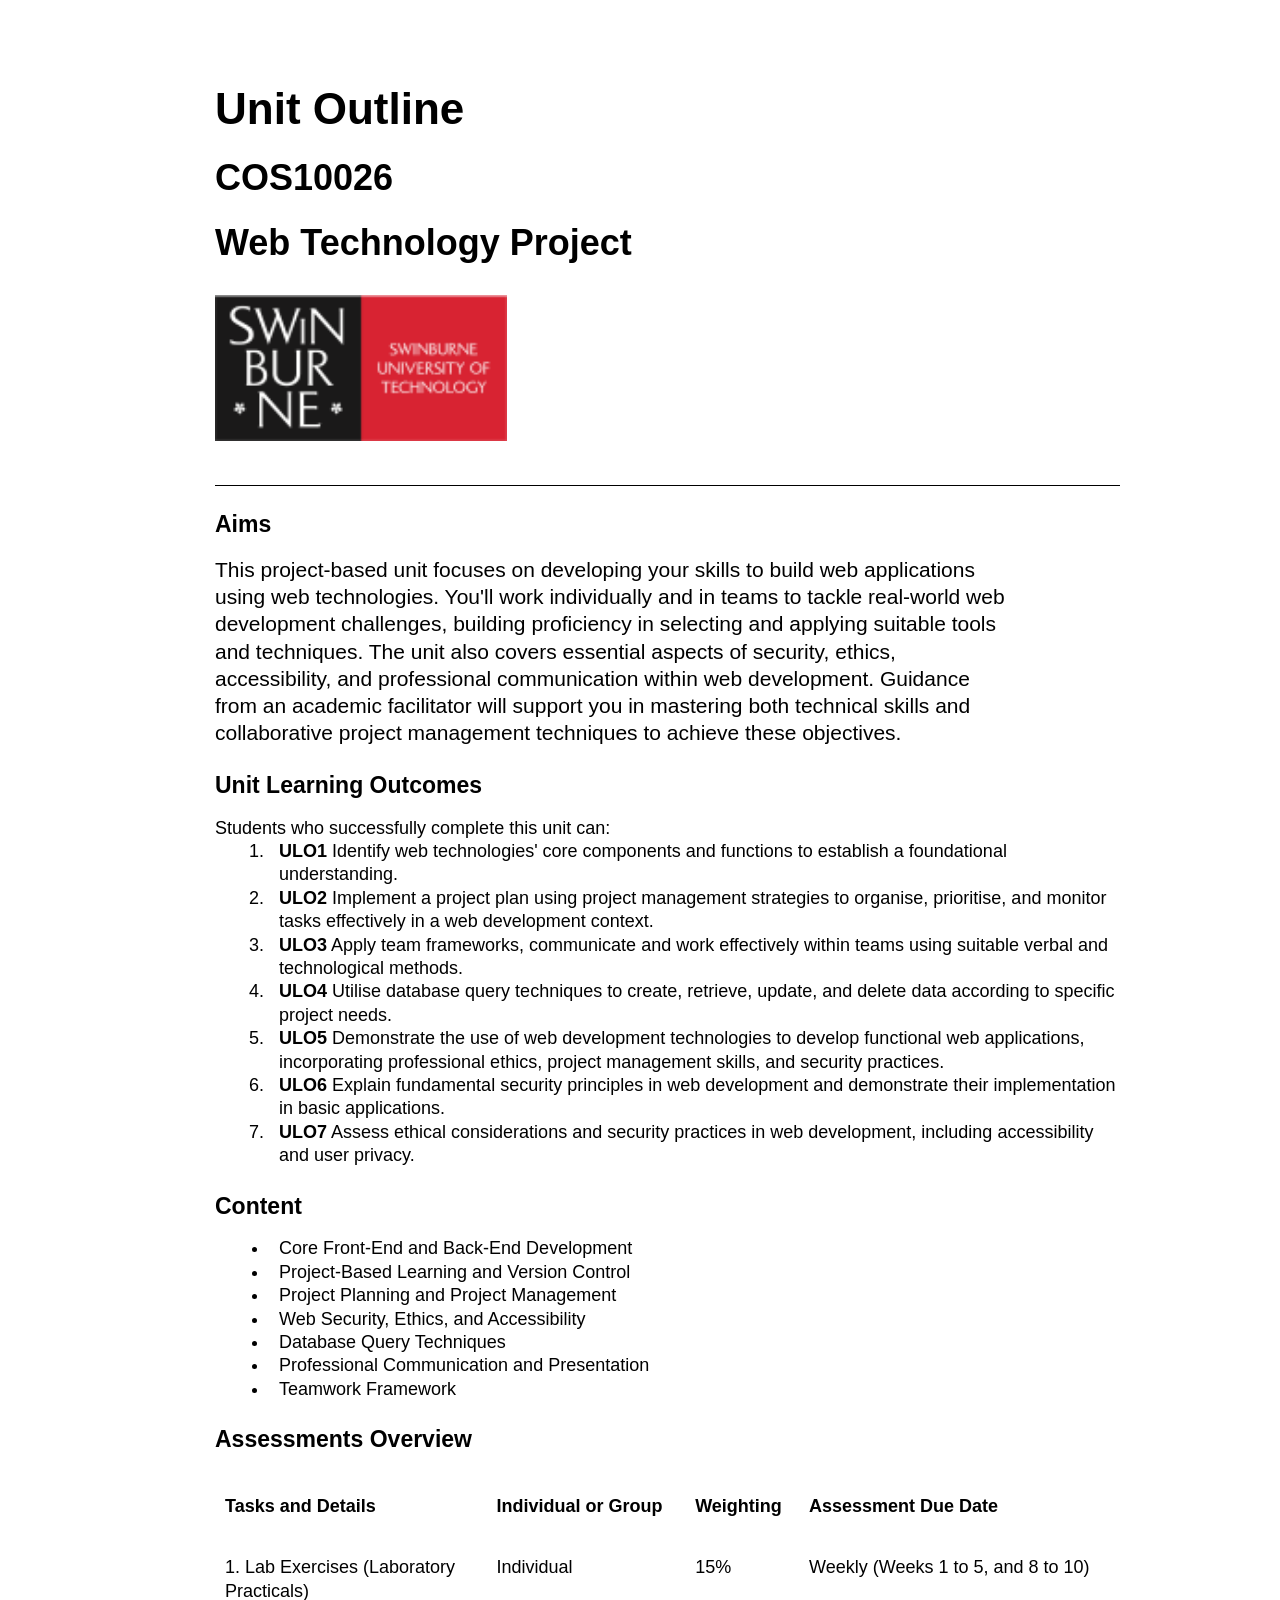
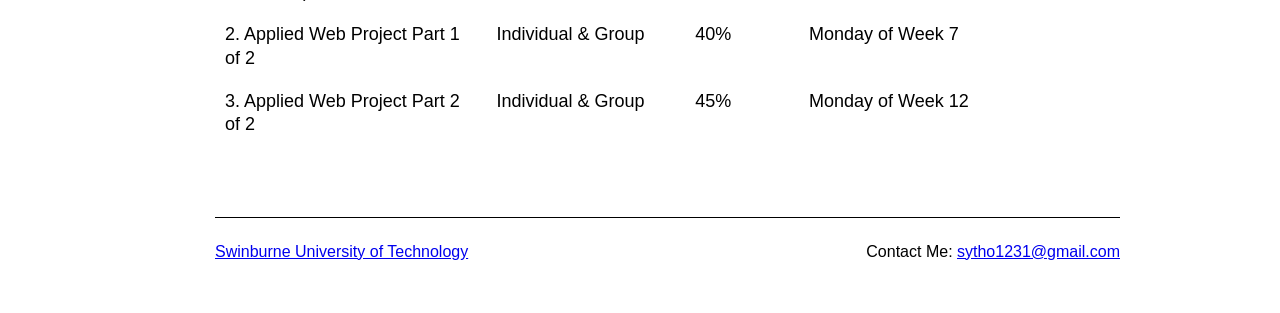
<file: Lab02/index.html>
<!DOCTYPE html>
<html lang="en">
<head>
    <meta charset="UTF-8">
    <meta name="viewport" content="width=device-width, initial-scale=1.0">
    <title>Swinburne Technology COS10026</title>
    <link rel="stylesheet" href="style.css">
</head>
<body>
    <main>
        <header>
            <h1>Unit Outline</h1>
            <p class="unit-code">COS10026</p>
            <p class="unit-name">Web Technology Project</p>
            <img class="logo" src="swin_logo.png" alt="Swinburne University of Technology" width="158" height="79">
        </header>

        <section aria-labelledby="aims-heading">
            <h2 id="aims-heading">Aims</h2>
            <p class="aims">
                This project-based unit focuses on developing your skills to build web applications
                using web technologies. You'll work individually and in teams to tackle real-world
                web development challenges, building proficiency in selecting and applying suitable
                tools and techniques. The unit also covers essential aspects of security, ethics,
                accessibility, and professional communication within web development. Guidance
                from an academic facilitator will support you in mastering both technical skills and
                collaborative project management techniques to achieve these objectives.
            </p>
        </section>

        <section aria-labelledby="outcomes-heading">
            <h2 id="outcomes-heading">Unit Learning Outcomes</h2>
            <p>Students who successfully complete this unit can:</p>
            <ol>
                <li><strong>ULO1</strong> Identify web technologies' core components and functions to establish a foundational understanding.</li>
                <li><strong>ULO2</strong> Implement a project plan using project management strategies to organise, prioritise, and monitor tasks effectively in a web development context.</li>
                <li><strong>ULO3</strong> Apply team frameworks, communicate and work effectively within teams using suitable verbal and technological methods.</li>
                <li><strong>ULO4</strong> Utilise database query techniques to create, retrieve, update, and delete data according to specific project needs.</li>
                <li><strong>ULO5</strong> Demonstrate the use of web development technologies to develop functional web applications, incorporating professional ethics, project management skills, and security practices.</li>
                <li><strong>ULO6</strong> Explain fundamental security principles in web development and demonstrate their implementation in basic applications.</li>
                <li><strong>ULO7</strong> Assess ethical considerations and security practices in web development, including accessibility and user privacy.</li>
            </ol>
        </section>

        <section aria-labelledby="content-heading">
            <h2 id="content-heading">Content</h2>
            <ul>
                <li>Core Front-End and Back-End Development</li>
                <li>Project-Based Learning and Version Control</li>
                <li>Project Planning and Project Management</li>
                <li>Web Security, Ethics, and Accessibility</li>
                <li>Database Query Techniques</li>
                <li>Professional Communication and Presentation</li>
                <li>Teamwork Framework</li>
            </ul>
        </section>

        <section aria-labelledby="assessments-heading">
            <h2 id="assessments-heading">Assessments Overview</h2>
            <div class="table-container" role="region" aria-labelledby="assessments-heading" tabindex="0">
                <table aria-labelledby="assessments-heading">
                    <thead>
                        <tr>
                            <th scope="col">Tasks and Details</th>
                            <th scope="col">Individual or Group</th>
                            <th scope="col">Weighting</th>
                            <th scope="col">Assessment Due Date</th>
                        </tr>
                    </thead>
                    <tbody>
                        <tr>
                            <td>1. Lab Exercises (Laboratory Practicals)</td>
                            <td>Individual</td>
                            <td>15%</td>
                            <td>Weekly (Weeks 1 to 5, and 8 to 10)</td>
                        </tr>
                        <tr>
                            <td>2. Applied Web Project Part 1 of 2</td>
                            <td>Individual &amp; Group</td>
                            <td>40%</td>
                            <td>Monday of Week 7</td>
                        </tr>
                        <tr>
                            <td>3. Applied Web Project Part 2 of 2</td>
                            <td>Individual &amp; Group</td>
                            <td>45%</td>
                            <td>Monday of Week 12</td>
                        </tr>
                    </tbody>
                </table>
            </div>
        </section>

        <footer>
            <p> <a href="https://www.swinburne.edu.au/">Swinburne University of Technology</a></p>
            <p>Contact Me: <a href="mailto:sytho1231@gmail.com">sytho1231@gmail.com</a></p>
        </footer>
    </main>
</body>
</html>
</file>
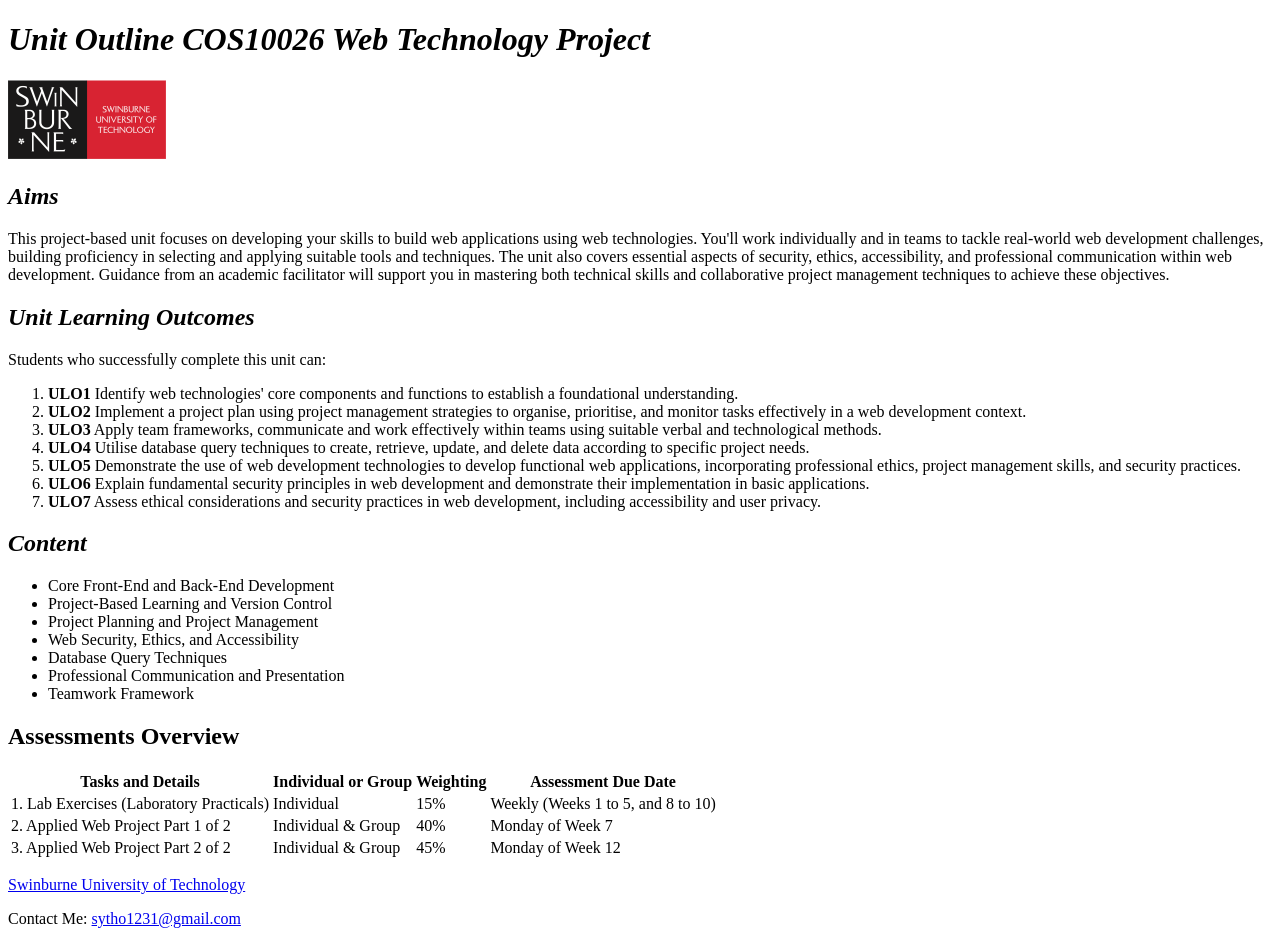
<file: Lab02/index1.html>
<!DOCTYPE html>
<html lang="en">
<head>
    <meta charset="UTF-8">
    <meta name="viewport" content="width=device-width, initial-scale=1.0">
    <title>Document</title>
</head>
<body>
    <main>
        <header>
            <h1><em>Unit Outline COS10026 Web Technology Project</em></h1>
            <img class="logo" src="swin_logo.png" alt="Swinburne University of Technology" width="158" height="79">
        </header>
    </main>

    <section>
        <h2><em>Aims</em></h2>
        <span>
                This project-based unit focuses on developing your skills to build web applications
            using web technologies. You'll work individually and in teams to tackle real-world
            web development challenges, building proficiency in selecting and applying suitable
            tools and techniques. The unit also covers essential aspects of security, ethics,
            accessibility, and professional communication within web development. Guidance
            from an academic facilitator will support you in mastering both technical skills and
            collaborative project management techniques to achieve these objectives.
        </span>
    </section>

    <section>
        <h2><em>Unit Learning Outcomes</em></h2>
        <p>Students who successfully complete this unit can:</p>
            <ol>
                <li><strong>ULO1</strong> Identify web technologies' core components and functions to establish a foundational understanding.</li>
                <li><strong>ULO2</strong> Implement a project plan using project management strategies to organise, prioritise, and monitor tasks effectively in a web development context.</li>
                <li><strong>ULO3</strong> Apply team frameworks, communicate and work effectively within teams using suitable verbal and technological methods.</li>
                <li><strong>ULO4</strong> Utilise database query techniques to create, retrieve, update, and delete data according to specific project needs.</li>
                <li><strong>ULO5</strong> Demonstrate the use of web development technologies to develop functional web applications, incorporating professional ethics, project management skills, and security practices.</li>
                <li><strong>ULO6</strong> Explain fundamental security principles in web development and demonstrate their implementation in basic applications.</li>
                <li><strong>ULO7</strong> Assess ethical considerations and security practices in web development, including accessibility and user privacy.</li>
            </ol>
    </section>

    <section>
        <h2><em>Content</em></h2>
        <ul>
            <li>Core Front-End and Back-End Development</li>
            <li>Project-Based Learning and Version Control</li>
            <li>Project Planning and Project Management</li>
            <li>Web Security, Ethics, and Accessibility</li>
            <li>Database Query Techniques</li>
            <li>Professional Communication and Presentation</li>
            <li>Teamwork Framework</li>
        </ul>
    </section>

    <section>
        <h2>Assessments Overview</h2>
            <div class="table-container" role="region" aria-labelledby="assessments-heading" tabindex="0">
                <table aria-labelledby="assessments-heading">
                    <thead>
                        <tr>
                            <th scope="col">Tasks and Details</th>
                            <th scope="col">Individual or Group</th>
                            <th scope="col">Weighting</th>
                            <th scope="col">Assessment Due Date</th>
                        </tr>
                    </thead>
                    <tbody>
                        <tr>
                            <td>1. Lab Exercises (Laboratory Practicals)</td>
                            <td>Individual</td>
                            <td>15%</td>
                            <td>Weekly (Weeks 1 to 5, and 8 to 10)</td>
                        </tr>
                        <tr>
                            <td>2. Applied Web Project Part 1 of 2</td>
                            <td>Individual &amp; Group</td>
                            <td>40%</td>
                            <td>Monday of Week 7</td>
                        </tr>
                        <tr>
                            <td>3. Applied Web Project Part 2 of 2</td>
                            <td>Individual &amp; Group</td>
                            <td>45%</td>
                            <td>Monday of Week 12</td>
                        </tr>
                    </tbody>
                </table>
            </div>
        </section>
</body>
<footer>
    <p> <a href="https://www.swinburne.edu.au/">Swinburne University of Technology</a></p>
    <p>Contact Me: <a href="mailto:sytho1231@gmail.com">sytho1231@gmail.com</a></p>
</footer>
</html>
</file>
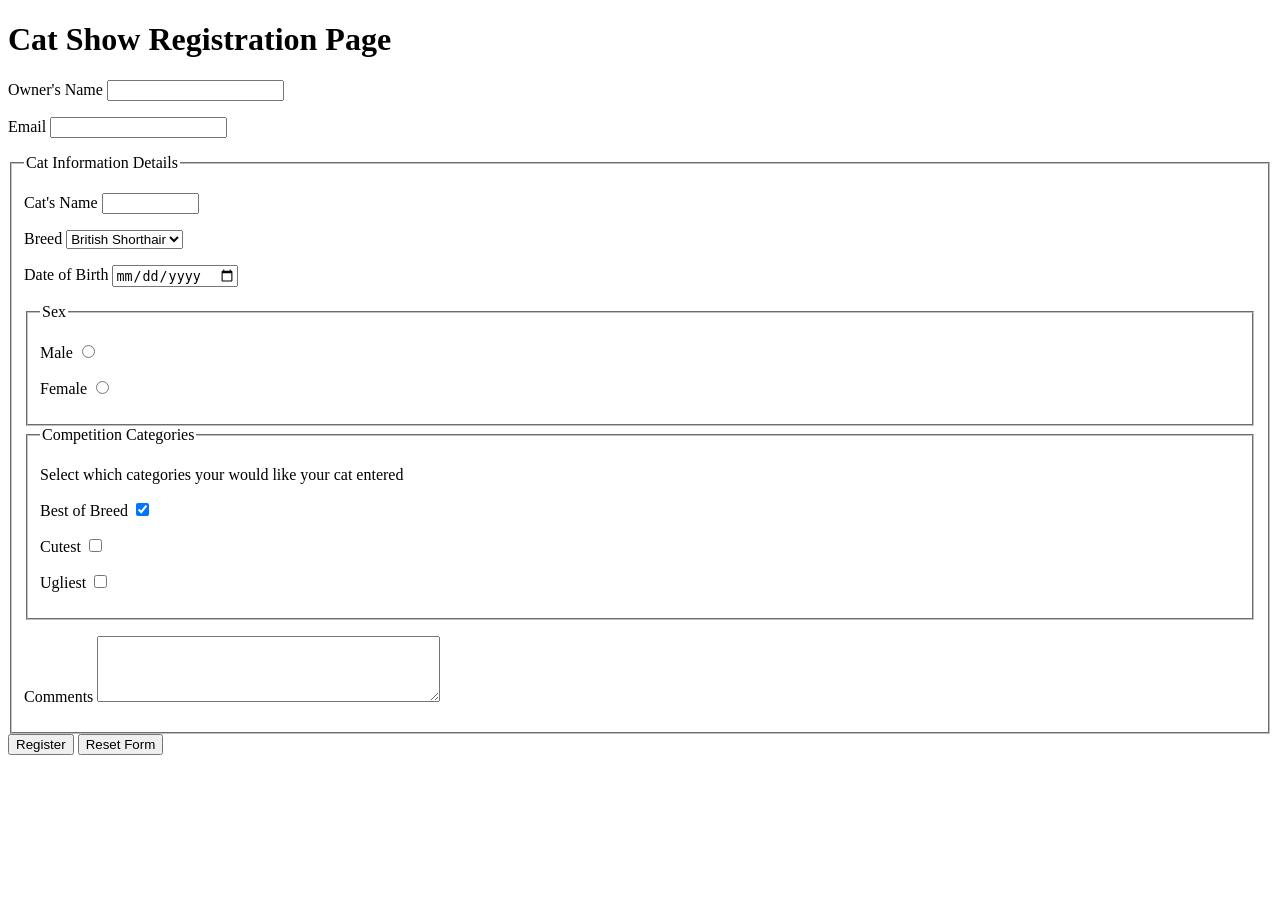
<file: lab03/example_form.html>
<!DOCTYPE html>
<html>
<head>
  <meta charset="utf-8" />
  <meta name="description" content="Demonstrates some basic HTML form elements" />
  <meta name="keywords" content="HTML, Form, tags" />
  <meta name="author" content="A Lecturer"  />
  <title>HTML Form Example</title>
</head>
<body>
<h1>Cat Show Registration Page</h1>

<form method="post" action="http://mercury.swin.edu.au/it000000/formtest.php">
	<!--Note we have to use a special escape character to print an apostrophe on the Web page -->
	<p><label for="owner">Owner&apos;s Name</label> 
		<input type="text" name= "owner" id="owner" required="required"/>
	</p>
	<p><label for="email">Email</label> 
		<!--Use an HTML5 email control -->
    <input type="email" name= "email" id="email" required="required"/>
	</p>
	<fieldset>
		<legend>Cat Information Details</legend>
		<p><label for="catname">Cat&apos;s Name</label> 
			<input type="text" name= "catname" id="catname" maxlength="20" size="10" required="required"/>
		</p>
		<p><label for="breed">Breed</label> 
			<select name="breed" id="breed">
				<option value="british">British Shorthair</option>			
				<option value="burmese">Burmese</option>
				<option value="manx">Manx</option>
				<option value="ragdoll">Ragdoll</option>
				<option value="russian">Russian Blue</option>
				<option value="siamese">Siamese</option>
				<option value="other">Other</option>
			</select>
		</p>
		<p><label for="dob">Date of Birth</label> 
			<input type="date" name= "dob" id="dob" placeholder="dd-mm-yyyy" maxlength="10" size="10"/>
		</p>
		<fieldset>
			<legend>Sex</legend>
			<p><label for="male">Male</label> 
				<input type="radio" id="male" name="sex" value="male"/>
			</p>
			<p><label for="female">Female</label> 
				<input type="radio" id="female" name="sex" value="female"/>
			</p>
		</fieldset>
		<fieldset>
			<legend>Competition Categories</legend>
			<p>Select which categories your would like your cat entered</p>
			<p><label for="bb">Best of Breed</label> 
				<input type="checkbox" id="bb" name="category[]" value="best" checked="checked"/>
			</p>
			<p><label for="cute">Cutest</label> 
				<input type="checkbox" id="cute" name="category[]" value="cute"/>
			</p>
			<p><label for="ugly">Ugliest</label> 
				<input type="checkbox" id="ugly" name="category[]" value="ugly"/>
			</p>
		</fieldset>
		<p><label for="comments">Comments</label>
			<textarea id="comments" name="comments" rows="4" cols="40"></textarea>
		</p>
	</fieldset>
	  
	<input type= "submit" value="Register"/>
	<input type= "reset" value="Reset Form"/>
</form>
</body>
</html>
</file>
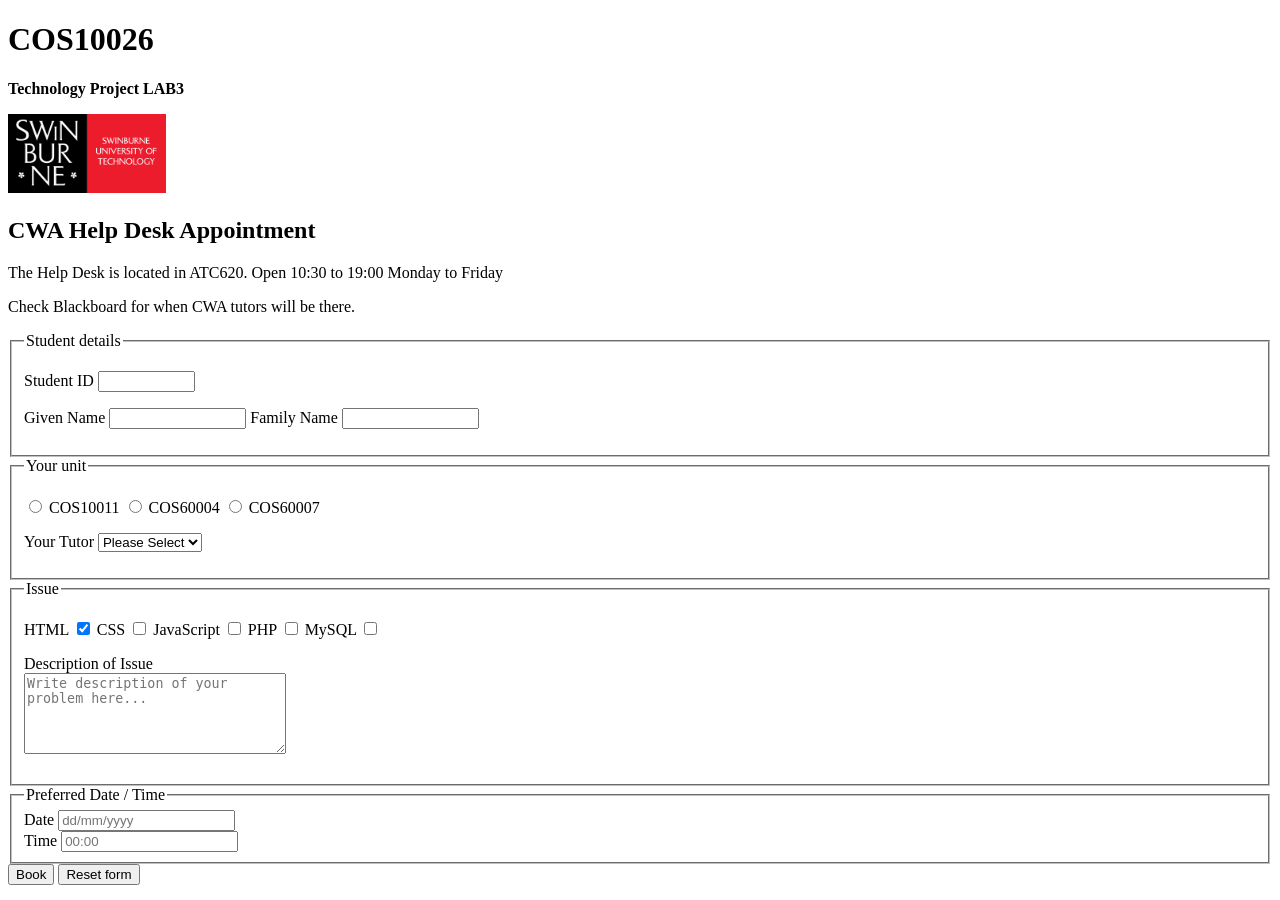
<file: lab03/helpdesk.html>
<!DOCTYPE html>
<html lang="en">
<head>
    <meta charset="UTF-8">
    <meta name="viewport" content="width=device-width, initial-scale=1.0">
    <meta charset="utf-8" />
    <meta name="description" content="Demonstrates some basic HTML form elements" />
    <meta name="keywords" content="HTML, Form, tags" />
    <meta name="author" content="SyTho"  />
    <title>Lab3</title>
</head>
<body>
    <main>
        <header>
            <h1>COS10026</h1>
            <p><strong>Technology Project LAB3 </strong>  </p>
            <img src="logo.png" alt="Swinburne University of Technology" width="158" height="79">
        </header>
    </main>

    <section>
        <h1>CWA Help Desk Appointment</h1>
        <p>The Help Desk is located in ATC620. Open 10:30 to 19:00 Monday to Friday</p>
        <p>Check Blackboard for when CWA tutors will be there.</p>
        <form method="post" action="http://mercury.swin.edu.au/it000000/formtest.php">
            <fieldset>
                <legend>Student details</legend>
                <p>
                    <label for="student-id">Student ID</label>
                    <input type="text" name="student_id" id="student-id" size="10" maxlength="10" pattern="[0-9]{7,10}" title="Enter between 7 and 10 digits" required="required">
                </p>
                <p>
                    <label for="given-name">Given Name</label>
                    <input type="text" name="given_name" id="given-name" size="15" maxlength="15" pattern="[A-Za-z]+" title="Use alphabetical characters only" required="required">
                    <label for="family-name">Family Name</label>
                    <input type="text" name="family_name" id="family-name" size="15" maxlength="15" pattern="[A-Za-z]+" title="Use alphabetical characters only" required="required">
                </p>
            </fieldset>
            <fieldset>
                <legend>Your unit</legend>
                <p>
                    <input type="radio" name="unit" id="cos10011" value="COS10011" required="required">
                    <label for="cos10011">COS10011</label>
                    <input type="radio" name="unit" id="cos60004" value="COS60004">
                    <label for="cos60004">COS60004</label>
                    <input type="radio" name="unit" id="cos60007" value="COS60007">
                    <label for="cos60007">COS60007</label>
                </p>
                <p>
                    <label for="tutor">Your Tutor</label>
                    <select name="tutor" id="tutor" required="required">
                        <option value="">Please Select</option>
                        <option value="john-smith">John Smith</option>
                        <option value="mary-jones">Mary Jones</option>
                        <option value="david-lee">David Lee</option>
                    </select>
                </p>
            </fieldset>
            <fieldset>
                <legend>Issue</legend>
                <p>
                    <label for="html">HTML</label>
                    <input type="checkbox" name="issue[]" id="html" value="HTML" checked="checked">
                    <label for="css">CSS</label>
                    <input type="checkbox" name="issue[]" id="css" value="CSS">
                    <label for="javascript">JavaScript</label>
                    <input type="checkbox" name="issue[]" id="javascript" value="JavaScript">
                    <label for="php">PHP</label>
                    <input type="checkbox" name="issue[]" id="php" value="PHP">
                    <label for="mysql">MySQL</label>
                    <input type="checkbox" name="issue[]" id="mysql" value="MySQL">
                </p>
                <p>
                    <label for="description">Description of Issue</label><br>
                    <textarea name="description" id="description" rows="5" cols="30" placeholder="Write description of your problem here..."></textarea>
                </p>
            </fieldset>
            <fieldset>
                <legend>Preferred Date / Time</legend>
                <label for="date">Date</label>
                <input type="text" name="date" id="date" placeholder="dd/mm/yyyy" maxlength="10" pattern="[0-9]{2}/[0-9]{2}/[0-9]{4}" title="Use the format dd/mm/yyyy"><br>
                <label for="time">Time</label>
                <input type="text" name="time" id="time" placeholder="00:00" maxlength="5" pattern="[0-9]{2}:[0-9]{2}" title="Use the format hh:mm">
            </fieldset>
            <input type="submit" value="Book">
            <input type="reset" value="Reset form">
        </form>
    </section>

</body>
</html>
</file>
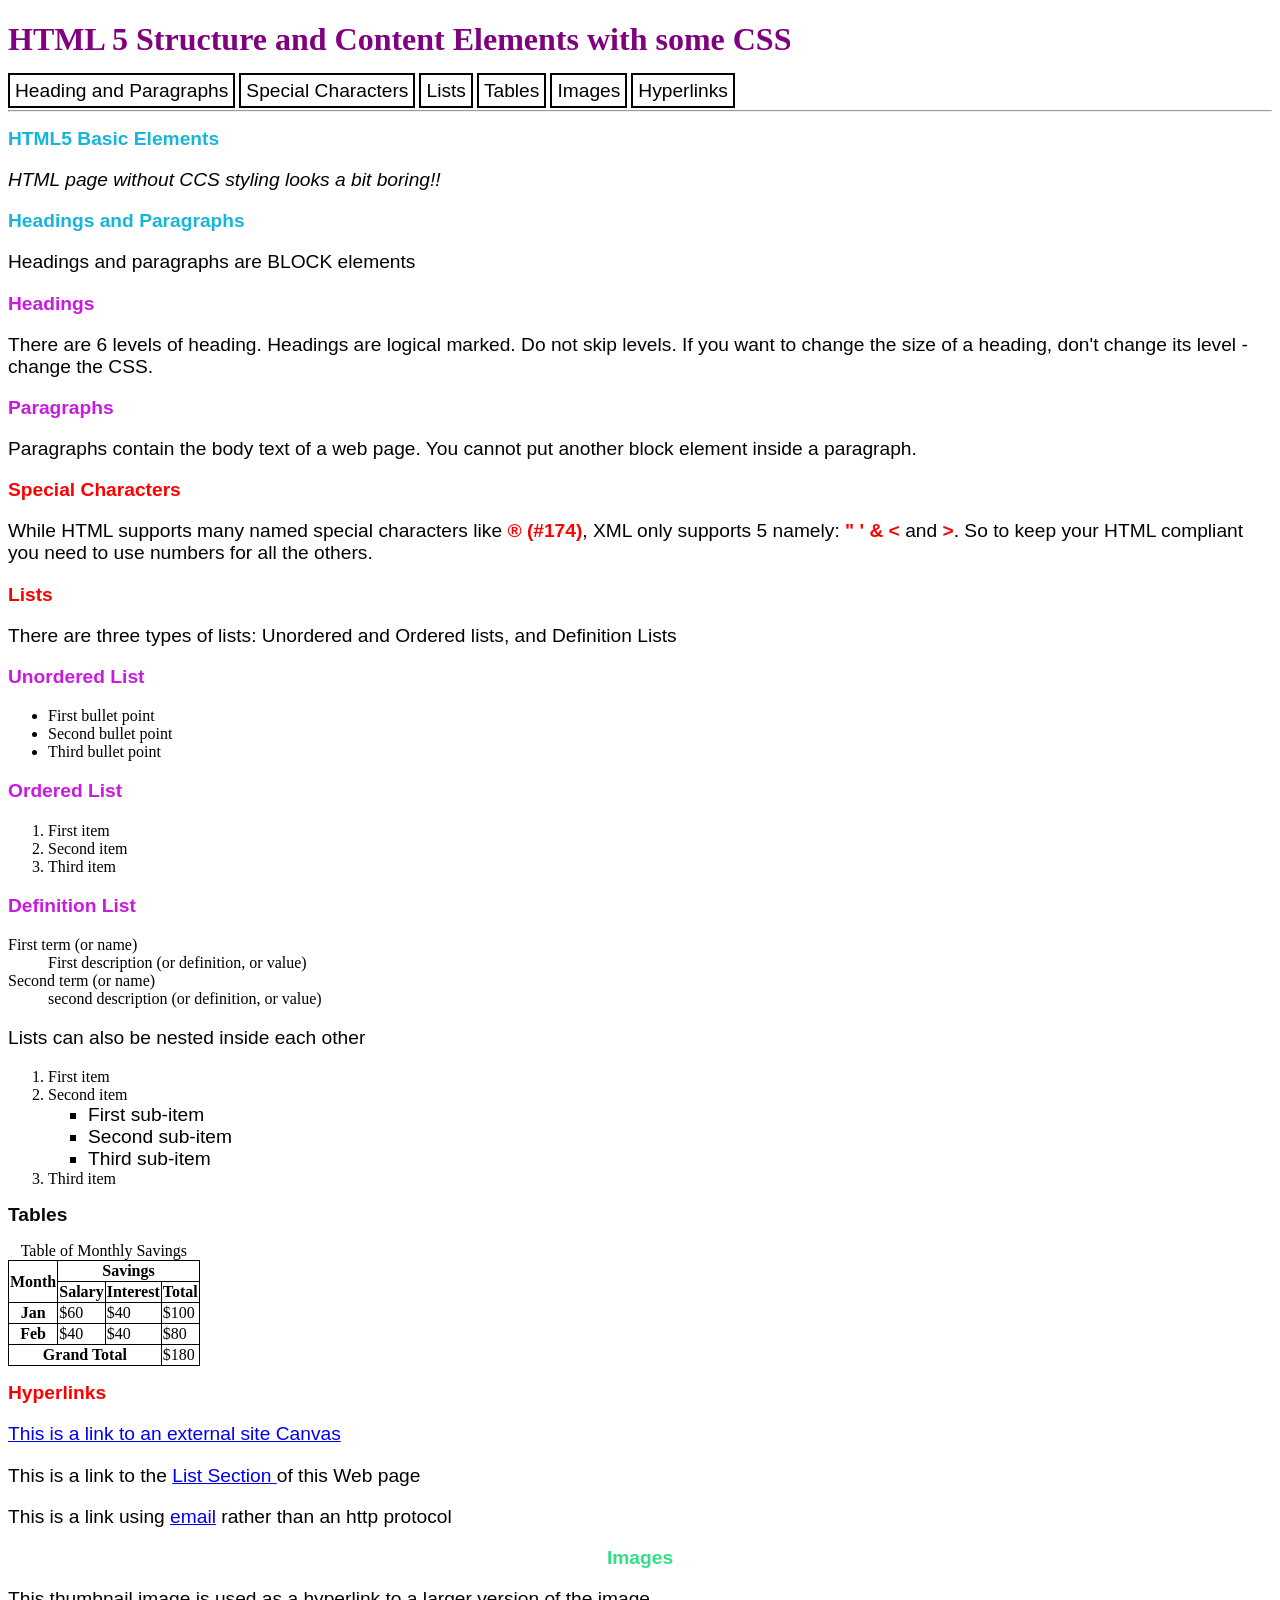
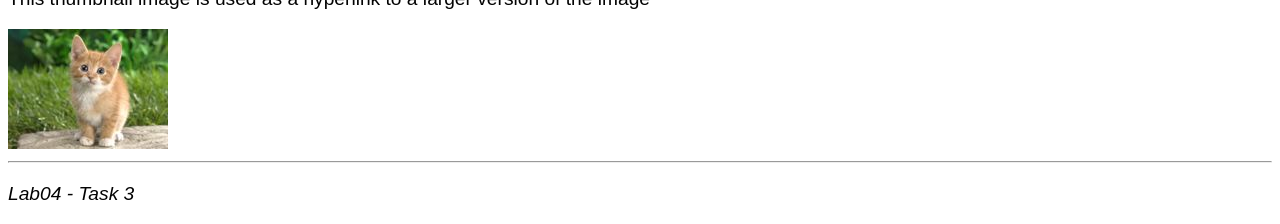
<file: lab04-1/lab04.html>
<!DOCTYPE html>
<html lang="en">
<head>
   <meta charset="utf-8" />
   <meta name="description" content="Demonstrates some basic HTML content elements and CSS" />
   <meta name="keywords" content="HTML5, tags" />
   <meta name="author" content="A Lecturer"  />
   <title>HTML Structure and Content Elements + CSS</title>
   <link rel = 'stylesheet' href = 'styles/lab04.css' />
</head>
<!-- This is a comment. Indenting child elements makes the markup much more readable -->
<body>
   <header>
      <h1>HTML 5 Structure and Content Elements with some CSS</h1>
      <nav>
            <a href="#headings">Heading and Paragraphs</a> 
            <a href="#sc">Special Characters</a> 
            <a href="#lists">Lists</a> 
            <a href="#tables">Tables</a>
            <a href="#images">Images</a>
            <a href="#hyperlinks">Hyperlinks</a>
         </nav>
         <hr />
   </header>
   
   <article>   
   <h2>HTML5 Basic Elements</h2> 
      <aside>
         <p>HTML page without CCS styling looks a bit boring!!</p>
      </aside>
      <h2 id="headings">Headings and Paragraphs </h2>
      <p>Headings and paragraphs are BLOCK elements</p>
      <h3>Headings</h3>
      <p>There are 6 levels of heading. Headings are logical marked. Do not skip levels. If you want to change the size of a heading, don't change its level - change the CSS.</p>
      <h3>Paragraphs</h3>
      <p>Paragraphs contain the body text of a web page. You cannot put another block element inside a paragraph.</p>
      
      <h2 id="sc">Special Characters</h2>
      <p>While HTML supports many named special characters like <span class="special">&#174; (#174)</span>, XML only supports 5 namely: <span class="special">&quot; &apos; &amp; &lt;</span>  and <span class="special">&gt;</span>.  So to keep your HTML compliant you need to use numbers for all the others.</p>
      
         
      
      <!-- Comments can be useful to indicate various sections of markup-->
      <!--Lists-->
      <h2 id="lists">Lists</h2>
      <p>There are three types of lists: Unordered and Ordered lists, and Definition Lists</p>
      <h3>Unordered List</h3>
	  <ul>
         <li>First bullet point</li>
         <li>Second bullet point</li>
         <li>Third bullet point</li>
      </ul>
      <h3>Ordered List</h3>
      <ol>
         <li>First item</li>
         <li>Second item</li>
         <li>Third item</li>
      </ol>
	  <h3>Definition List</h3>
	  <dl>
		<dt>First term (or name)</dt>
			<dd>First description (or definition, or value)</dd>
		<dt>Second term (or name)</dt>
			<dd>second description (or definition, or value)</dd>
      </dl> 
      <p>Lists can also be nested inside each other</p>
      <ol>
         <li>First item</li>
         <li>Second item
            <ul>
               <li>First sub-item</li>
               <li>Second sub-item</li>
               <li>Third sub-item</li>
            </ul>
         </li>
         <li>Third item</li>
      </ol>		

      <h2 id="tables">Tables</h2>
      <table>
         <caption>Table of Monthly Savings</caption>
         <thead class = "tablehead">
            <tr>
            <!-- the scope attribute assists non-visual user agents -->
            <!-- rowspan and colspan allow multiple cells to be merged -->
              <th rowspan="2" scope="col">Month</th>
              <th colspan="3" scope="col">Savings</th>
            </tr>
            <tr>
              <th scope="col">Salary</th>
              <th scope="col">Interest</th>
              <th scope="col">Total</th>
            </tr>
        </thead>
        <tbody>
         <tr>
           <th scope="row">Jan</th>
           <td>$60</td>
           <td>$40</td>
           <td>$100</td>
         </tr>
         <tr>
           <th scope="row">Feb</th>
           <td>$40</td>
           <td>$40</td>
           <td>$80</td>
         </tr>
        </tbody>
        <tfoot>
         <tr>
            <th colspan="3" scope="row"> Grand Total</th>
            <td>$180</td>
         </tr>
        </tfoot>
		</table>
      
      <h2 style = "color: red" id="hyperlinks">Hyperlinks</h2>
      <p><a href="https://swinburne.instructure.com" title="This takes you to Canvas"> This is a link to an external site Canvas</a></p>
      <p>This is a link to the <a href="#list">List Section </a> of this Web page</p>
      <p>This is a link using <a href="mailto:someone@swin.edu.au"> email</a> rather than an http protocol</p> 
	  
      <h2 id="images">Images</h2>
      <p>This thumbnail image is used as a hyperlink to a larger version of the image</p>
      <a href="images/mycat.jpg">  <img src="images/mycat_small.jpg" alt="Photo of my cat" title="Filesize 222kb " /></a>

      
      <hr />
   </article>
	<footer>
		<p>Lab04 - Task 3</p>
	</footer>
</body>

</html>
</file>
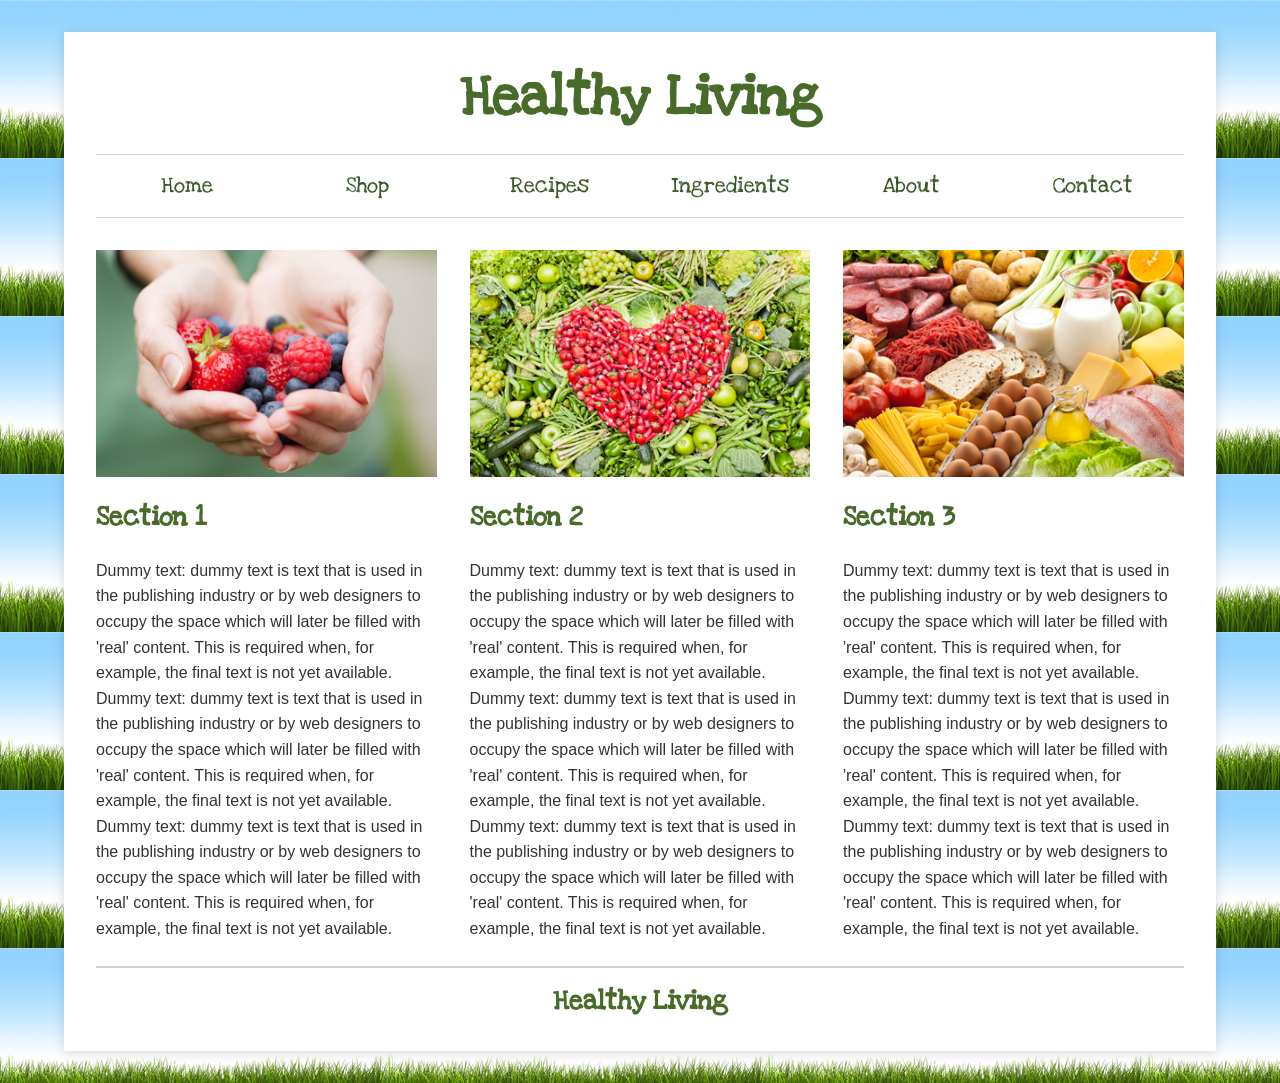
<file: lab05-optional/lab05-responsive.html>
<!DOCTYPE html> 
<html lang="en">
<head>
	<title>Responsive Web Design</title>
	<meta charset="utf-8" />
	<meta name="viewport" content="width=device-width, initial-scale=1.0" />
	<meta name="description" content="Demonstrates CSS Media Query" />
	<meta name="keywords" content="HTML5, CSS Media Query" />
	<meta name="author" content="A Lecturer"  /> 
	<!-- References to external font 'Love Ya Like A Sister' -->
	<link href='https://fonts.googleapis.com/css?family=Love+Ya+Like+A+Sister' rel='stylesheet'/>
	<link href="styles/main.css" rel="stylesheet" />
	<link href="styles/responsive.css" rel="stylesheet" />
	<link href="styles/small.css" rel="stylesheet" media="screen and (max-width: 568px)" />
</head>


<body>
<article>

<header id="home"><h1>Healthy Living</h1></header>
<nav>
			<ul>
			<li><a href="#home">Home</a></li>
			<li><a href="#section1">Shop</a></li>
			<li><a href="#section2">Recipes</a></li>
			<li><a href="#section3">Ingredients</a></li>
			<li><a href="#about">About</a></li>
			<li><a href="#contact">Contact</a></li>
			</ul>		
</nav>

<section id="section1">
<img src="images/image1.png"  alt="hands holding fresh berries"/> 
<h2>Section 1</h2>
<p>
Dummy text: dummy text is text that is used in the publishing industry or by web designers to occupy the space which will later be filled with 'real' content. This is required when, for example, the final text is not yet available. Dummy text: dummy text is text that is used in the publishing industry or by web designers to occupy the space which will later be filled with 'real' content. This is required when, for example, the final text is not yet available. Dummy text: dummy text is text that is used in the publishing industry or by web designers to occupy the space which will later be filled with 'real' content. This is required when, for example, the final text is not yet available.
</p>
</section>

<section id="section2">
<img src="images/image2.png" alt="veggies and fruits "/> 
<h2>Section 2</h2>
<p>
Dummy text: dummy text is text that is used in the publishing industry or by web designers to occupy the space which will later be filled with 'real' content. This is required when, for example, the final text is not yet available. Dummy text: dummy text is text that is used in the publishing industry or by web designers to occupy the space which will later be filled with 'real' content. This is required when, for example, the final text is not yet available. Dummy text: dummy text is text that is used in the publishing industry or by web designers to occupy the space which will later be filled with 'real' content. This is required when, for example, the final text is not yet available.
</p>
</section>

<section id="section3">
<img src="images/image3.png" alt="healthy foods"/> 
<h2>Section 3</h2>
<p>
Dummy text: dummy text is text that is used in the publishing industry or by web designers to occupy the space which will later be filled with 'real' content. This is required when, for example, the final text is not yet available. Dummy text: dummy text is text that is used in the publishing industry or by web designers to occupy the space which will later be filled with 'real' content. This is required when, for example, the final text is not yet available. Dummy text: dummy text is text that is used in the publishing industry or by web designers to occupy the space which will later be filled with 'real' content. This is required when, for example, the final text is not yet available.
</p>
</section>

<footer id="contact"><h2 id="about">Healthy Living</h2>
</footer>

</article>
</body>
</html>
</file>
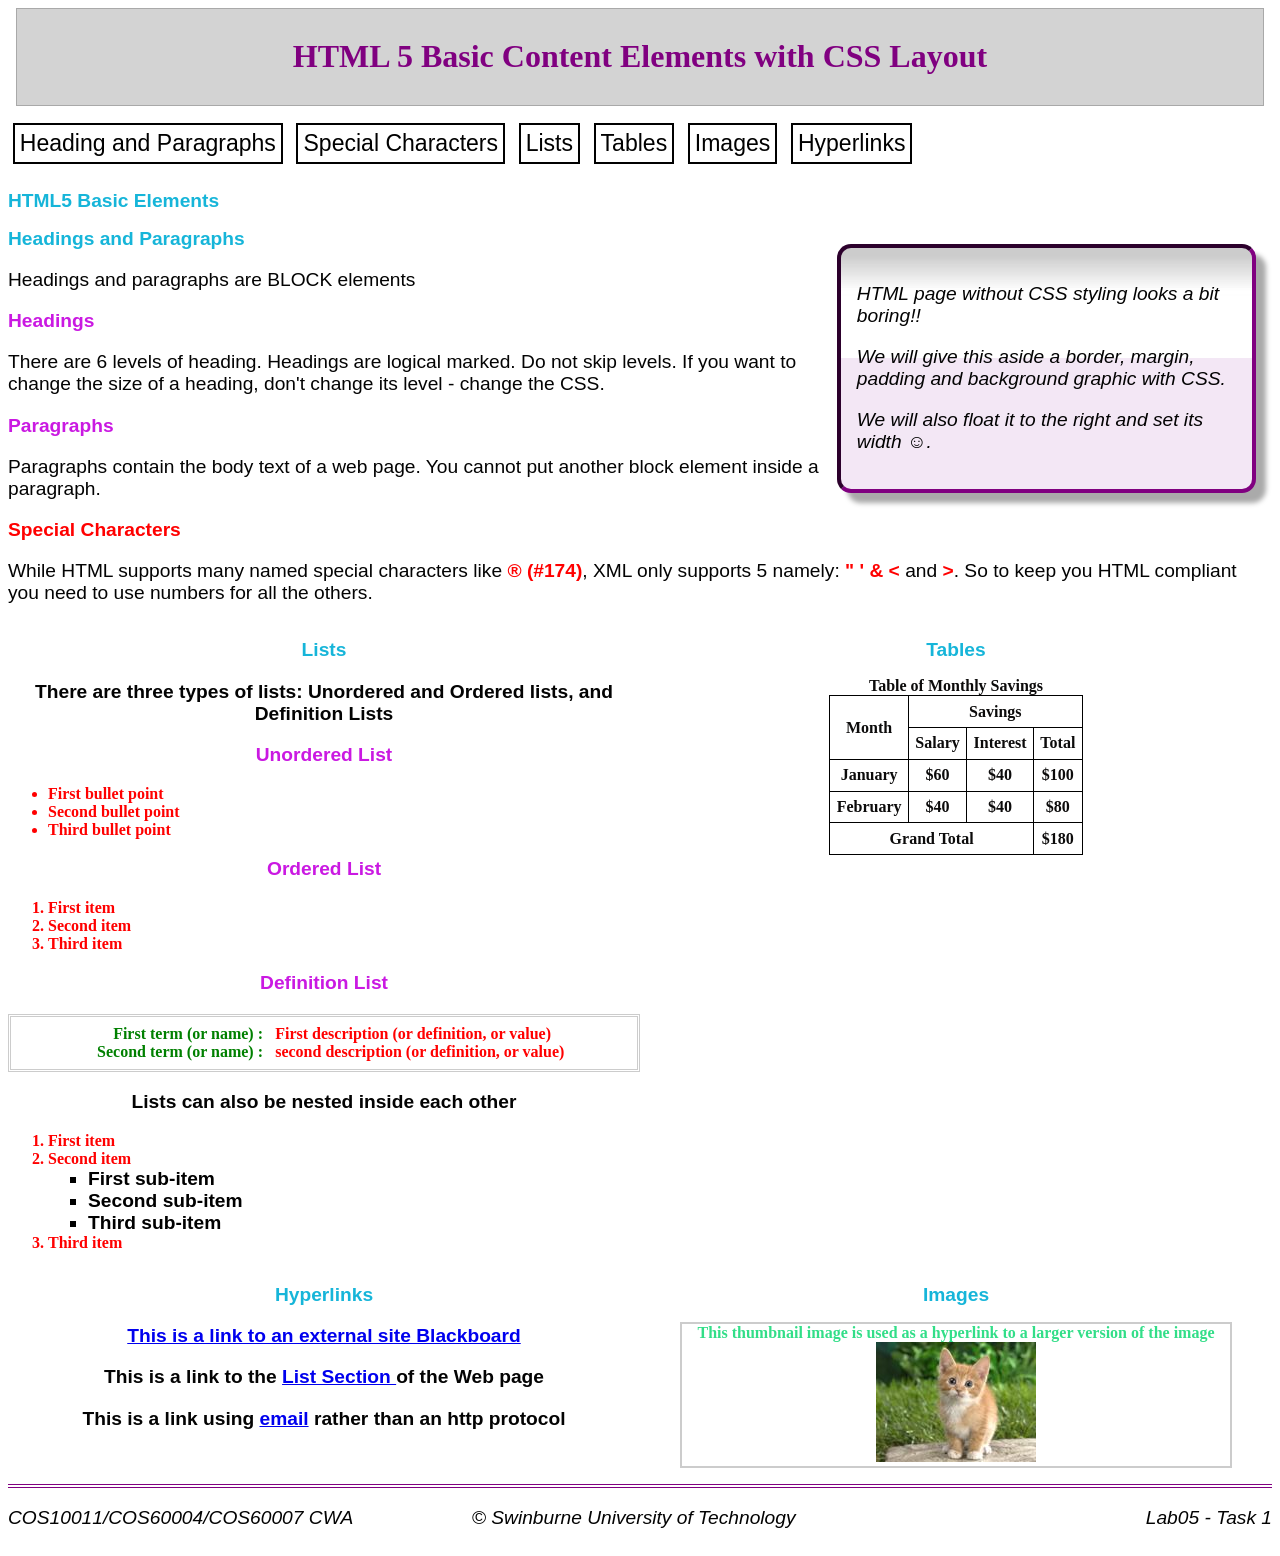
<file: lab05/lab05.html>
<!DOCTYPE html>
<html lang="en">
<head>
  <meta charset="utf-8" />
  <meta name="description" content="Demonstrates CSS layout" />
  <meta name="keywords" content="HTML5, CSS layout" />
  <meta name="author" content="Sytho"  />
  <title>CSS Layout</title>
  <!-- Base typography, layout overrides, then definition-list styles. -->
  <link href="../lab04-1/styles/lab04.css" rel="stylesheet" />
  <link href="styles/layout.css" rel="stylesheet" />
  <link href="styles/dl.css" rel="stylesheet" />
 
  
</head>
<!-- This is a comment. Indenting child elements makes the markup much more readable -->
<body>
   <header>
		<h1>HTML 5 Basic Content Elements with CSS Layout</h1>
    </header> 
	<nav>
        <p class="menu"><a href="#headings">Heading and Paragraphs</a></p> 
		<p class="menu"><a href="#sc">Special Characters</a> </p> 
		<p class="menu"><a href="#lists">Lists</a></p> 
		<p class="menu"><a href="#tables">Tables</a></p> 
		<p class="menu"><a href="#images">Images</a></p> 
		<p class="menu"><a href="#hyperlinks">Hyperlinks</a></p> 
		
    </nav>
   	<article>   
      <h2>HTML5 Basic Elements</h2>
      <aside>
         <p>HTML page without CSS styling looks a bit boring!!</p>
		 <p>We will give this aside a border, margin, padding and background graphic with CSS. </p>
		 <p>We will also float it to the right and set its width &#9786;.</p>
      </aside>
      <section id="headings">
		  <h2>Headings and Paragraphs </h2>
		  <p>Headings and paragraphs are BLOCK elements</p>
		  <h3>Headings</h3>
		  <p>There are 6 levels of heading. Headings are logical marked. Do not skip levels. If you want to change the size of a heading, don't change its level - change the CSS.</p>
		  <h3>Paragraphs</h3>
		  <p>Paragraphs contain the body text of a web page. You cannot put another block element inside a paragraph.</p>
      </section>
      <section>
		  <h2 id="sc">Special Characters</h2>
		  <p>While HTML supports many named special characters like <span class="special">&#174; (#174)</span>, XML only supports 5 namely: <span class="special">&quot; &apos; &amp; &lt;</span>  and <span class="special">&gt;</span>.  So to keep you HTML compliant you need to use numbers for all the others.</p>
      </section>
         
      
      <!-- Comments can be useful to indicate various sections of markup-->
      <!--Lists-->
      <section id="lists">
		  <h2>Lists</h2>
      <p>There are three types of lists: Unordered and Ordered lists, and Definition Lists</p>
      <h3>Unordered List</h3>
	  <ul>
         <li>First bullet point</li>
         <li>Second bullet point</li>
         <li>Third bullet point</li>
      </ul>
      <h3>Ordered List</h3>
      <ol>
         <li>First item</li>
         <li>Second item</li>
         <li>Third item</li>
      </ol>
	  <h3>Definition List</h3>
	  <dl>
		<dt>First term (or name)</dt>
			<dd>First description (or definition, or value)</dd>
		<dt>Second term (or name)</dt>
			<dd>second description (or definition, or value)</dd>
      </dl> 
      <p>Lists can also be nested inside each other</p>
	  <ol>
			 <li>First item</li>
			 <li>Second item
				<ul>
				   <li>First sub-item</li>
				   <li>Second sub-item</li>
				   <li>Third sub-item</li>
				</ul>
			 </li>
			 <li>Third item</li>
			</ol>		
		</section>
		<section id="tables">
		  <h2>Tables</h2>
		  <table>
			 <caption>Table of Monthly Savings</caption>
			 <thead>
				<tr>
				<!-- the scope attribute assists non-visual user agents -->
				<!-- rowspan and colspan allow multiple cells to be merged -->
				  <th rowspan="2" scope="col">Month</th>
				  <th colspan="3" scope="col">Savings</th>
				</tr>
				<tr>
				  <th scope="col">Salary</th>
				  <th scope="col">Interest</th>
				  <th scope="col">Total</th>
				</tr>
			</thead>
			<tbody>
			 <tr>
			   <th scope="row">January</th>
			   <td>$60</td>
			   <td>$40</td>
			   <td>$100</td>
			 </tr>
			 <tr>
			   <th scope="row">February</th>
			   <td>$40</td>
			   <td>$40</td>
			   <td>$80</td>
			 </tr>
			</tbody>
			<tfoot>
			 <tr>
				<th colspan="3" scope="row"> Grand Total</th>
				<td>$180</td>
			 </tr>
			</tfoot>
			</table>
		</section>
		<section id="hyperlinks">
		  <h2>Hyperlinks</h2>
		  <p><a href="http://ilearn.swin.edu.au" title="This takes you to Blackboard"> This is a link to an external site Blackboard</a></p>
		  <p>This is a link to the <a href="#lists">List Section </a> of the Web page</p>
		  <p>This is a link using <a href="mailto:someone@swin.edu.au"> email</a> rather than an http protocol</p> 
		</section>
		<section id="images">
			<h2 >Images</h2>
			<figure><figcaption>This thumbnail image is used as a hyperlink to a larger version of the image</figcaption>
			<a href="images/mycat.jpg">  <img src="images/mycat_small.jpg" alt="Photo of my cat" title="Filesize 222kb " /></a></figure>
		</section>
      
	</article>
	
	<footer>
		<p>COS10011/COS60004/COS60007 CWA</p>
		<p>&#169; Swinburne University of Technology</p>
		<p>Lab05 - Task 1</p>
	</footer>
</body>

</html>
</file>
<file: Lab02/style.css>
* { box-sizing: border-box; }

body {
    margin: 0;
    color: #000;
    background-color: #fff;
    font-family: Calibri, Arial, sans-serif;
    font-size: 18px;
    line-height: 1.3;
}

main {
    max-width: 1100px;
    margin: 0 auto;
    padding: 80px 70px 50px 125px;
}

header {
    padding-bottom: 44px;
    border-bottom: 1px solid #000;
    margin-bottom: 24px;
}

h1 {
    margin: 0 0 18px;
    font-size: 44px;
}

.unit-code, .unit-name {
    margin: 0 0 18px;
    font-size: 36px;
    font-weight: bold;
}

.unit-name { margin-bottom: 28px; }

.logo {
    display: block;
    width: 292px;
    max-width: 100%;
    height: auto;
}

h2 {
    margin: 24px 0 16px;
    font-size: 23px;
}

p { margin: 0; }

.aims {
    max-width: 790px;
    font-size: 21px;
}

ol, ul {
    margin: 0;
    padding-left: 54px;
}

li { padding-left: 10px; }

.table-container { overflow-x: auto; }

table {
    width: 100%;
    border-collapse: collapse;
    text-align: left;
}

th, td {
    padding: 10px;
    vertical-align: top;
}

th {
    padding-top: 24px;
    padding-bottom: 28px;
}

th:first-child { width: 30%; }

footer {
    display: flex;
    flex-wrap: wrap;
    justify-content: space-between;
    gap: 16px;
    margin-top: 70px;
    padding-top: 24px;
    border-top: 1px solid #000;
    font-size: 16px;
}

@media (max-width: 700px) {
    main { padding: 32px 20px; }
    h1 { font-size: 36px; }
    .unit-code, .unit-name { font-size: 28px; }
    .aims { font-size: 18px; }
    ol, ul { padding-left: 30px; }
    table { min-width: 650px; }
}

@media print {
    @page { size: A4; margin: 20mm; }
    main { max-width: none; padding: 0; }
    body { font-size: 11pt; }
    .aims { font-size: 12pt; }
    h2 { break-after: avoid; }
    tr { break-inside: avoid; }
}
</file>
<file: lab04-1/styles/lab04.css>
/*

filename: lab04.css

author: Nguyen Sy Tho

created: 7/10/2026

last modified: 7/10/2026

description: Styles for the lab04 HTML files

<a href="#headings">Heading and Paragraphs</a> 
            <a href="#sc">Special Characters</a> 
            <a href="#lists">Lists</a> 
            <a href="#tables">Tables</a>
            <a href="#images">Images</a>
            <a href="#hyperlinks">Hyperlinks</a>
    Em, rem -> if using ems for the fontsize, the size of text will relative to parent element
 best way to use for button or cards..

 Universal selector represented by an * has the lowest specificity of all
Inline styles > id selectors > class selector, atrribute selector, pseudo-classes > type selector and pseudo elements > universal selector

*/

p {
    font-family: Arial, Helvetica, sans-serif;
    font-size: 1.2em;
    color: rgb(3, 3, 3);
}

nav a {
    font-family: Arial, Helvetica, sans-serif;
    font-size: 1.2em;
    color: rgb(0, 0, 0);
    text-decoration: none;
    padding: 5px;
    border: 2px solid rgb(0, 0, 0);
}

h2 {
    font-family: Arial, Helvetica, sans-serif;
    font-size: 1.2em;
    color: rgb(22, 181, 217);
}
h1 {
    color: purple; 
    font-size: 2em; 
    font-weight: bold; 
}

aside, footer { font-style: italic; }

h3 {
    font-family: Arial, Helvetica, sans-serif;
    font-size: 1.2em;
    color: rgb(202, 25, 226);
}

ol ul{
    font-family: Arial, Helvetica, sans-serif;
    font-size: 1.2em;
    list-style-type: square;
    color: rgb(0, 0, 0);
}


.special {
    font-weight: bold;
    color: red;
}

#sc {
    font-weight: bold;
    color: red;
}

#lists {
    font-weight: bold;
    color: red;
}

#tables {
    font-weight: bold;
    color: rgb(12, 11, 11);
}

table, th, td {
    border: 1px solid black;
    border-collapse: collapse;
}

#images {
    font-weight: bold;
    color: rgb(50, 222, 136);
    text-align : center;
}

#hyperlinks {
    font-weight: bold;
    color: rgb(218, 24, 232);
}
</file>
<file: lab05-optional/styles/main.css>
/*
 * Filename: main.css
 * Author: Nguyen Sy Tho
 * Created: 14/10/2026
 * Last modified: 14/10/2026
 * Description: Desktop layout for the Healthy Living responsive design lab.
 */

* {
    box-sizing: border-box;
}

body {
    margin: 0;
    padding: 2em 0;
    background: #eee9dd url("images/background.png") repeat;
    color: #333;
    font-family: Arial, Helvetica, sans-serif;
    line-height: 1.6;
}

article {
    width: 90%;
    max-width: 75em;
    margin: 0 auto;
    padding: 2em;
    background-color: #fff;
    box-shadow: 0 2px 12px #0002;
}

header,
footer {
    text-align: center;
}

h1,
h2,
nav a {
    font-family: "Love Ya Like A Sister", cursive;
}

h1 {
    margin: 0 0 0.4em;
    color: #486b2a;
    font-size: 3.5em;
    line-height: 1.2;
}

h2 {
    color: #486b2a;
    font-size: 1.7em;
    line-height: 1.3;
}

nav {
    margin-bottom: 2em;
    border-top: 1px solid #ced6c5;
    border-bottom: 1px solid #ced6c5;
}

nav ul {
    margin: 0;
    padding: 0;
    list-style: none;
}

/* Clear the floated menu items while keeping the nav's border around them. */
nav ul::after,
article::after {
    content: "";
    display: block;
    clear: both;
}

nav li {
    float: left;
    width: 16.666666%;
    text-align: center;
}

nav a {
    display: block;
    padding: 0.6em 0.25em;
    color: #365322;
    font-size: 1.4em;
    text-decoration: none;
}

nav a:hover,
nav a:focus-visible {
    background-color: #eaf0e3;
    color: #223815;
}

section {
    float: left;
    width: 31.333333%;
    margin: 0 3% 1.5em 0;
}

#section3 {
    margin-right: 0;
}

section img {
    display: block;
    width: 100%;
    height: auto;
}

section p {
    margin-bottom: 0;
}

footer {
    clear: both;
    padding-top: 1em;
    border-top: 2px solid #ced6c5;
}

footer h2 {
    margin: 0;
}
</file>
<file: lab05-optional/styles/responsive.css>
/*
 * Filename: responsive.css
 * Author: Nguyen Sy Tho
 * Created: 14/10/2026
 * Last modified: 14/10/2026
 * Description: Responsive layout with breakpoints at 1024px and 568px.
 */

@media screen and (max-width: 1024px) {
    body {
        padding: 1em 0;
    }

    article {
        width: 94%;
        padding: 1.5em;
    }

    /* Two rows of three menu items avoid crowded navigation labels. */
    nav li {
        width: 33.333333%;
    }

    #section1,
    #section2 {
        width: 48%;
        margin-right: 4%;
    }

    #section2 {
        margin-right: 0;
    }

    #section3 {
        clear: both;
        float: none;
        width: 100%;
        overflow: auto;
    }

    #section3 img {
        float: left;
        width: 48%;
        margin: 0 4% 1em 0;
    }

    #section3 h2 {
        margin-top: 0;
    }
}

/* Small-screen details are kept in small.css, loaded after this file. */
@media screen and (max-width: 568px) {
    #section1,
    #section2,
    #section3 {
        float: none;
        width: 100%;
        margin: 0 0 1.5em;
    }

    #section3 img {
        float: none;
        width: 100%;
        margin: 0;
    }

    #section3 h2 {
        margin-top: 0.83em;
    }
}
</file>
<file: lab05-optional/styles/small.css>
/*
 * Filename: small.css
 * Author: Nguyen Sy Tho
 * Created: 14/10/2026
 * Last modified: 14/10/2026
 * Description: Small display styling, loaded at 568px and below.
 */

body {
    padding: 0;
}

article {
    width: 100%;
    padding: 1em;
    box-shadow: none;
}

h1 {
    font-size: 2.5em;
}

nav {
    margin-bottom: 1.5em;
}

nav li {
    width: 50%;
}

nav a {
    font-size: 1.2em;
}
</file>
<file: lab05/styles/layout.css>
/*
 * Filename: layout.css
 * Author: Nguyen Sy Tho
 * Created: 14/10/2026
 * Last modified: 14/10/2026
 * Description: Box model, floats and footer selectors for Lab 05.
 */

/* This rule overrides the hover effect if it is present in lab04.css. */
aside:hover {
    display: block;
}

.menu {
    display: inline-block;
    margin: 0.5em 0.25em;
}

nav a {
    display: inline-block;
}

header {
    border: 1px solid darkgray;
    margin: 0.5em;
    padding: 0.5em;
    background-color: lightgray;
    text-align: center;
}

aside {
    border: 4px inset purple;
    border-radius: 14px;
    margin: 1em;
    padding: 1em;
    background: #f3e7f5 url("images/fade.jpg") repeat-x top left;
    width: 30%;
    float: right;
    box-shadow: 10px 10px 5px #aaaaaa;
}

article {
    min-width: 30em;
}

#lists {
    float: left;
}

#tables {
    float: right;
}

table {
    margin: auto;
}

th,
td {
    padding: 0.4em;
}

#hyperlinks {
    clear: both;
    float: left;
}

#images {
    float: right;
}

figure {
    border: 2px solid #ccc;
}

figure img {
    max-width: 100%;
    height: auto;
}

#lists,
#tables,
#hyperlinks,
#images {
    width: 50%;
    text-align: center;
}

ol,
ul,
dl {
    text-align: left;
}

footer {
    clear: both;
    border-top: 4px double purple;
}

footer p {
    display: inline-block;
    width: 33%;
}

footer p:first-child {
    float: left;
}

footer p:nth-child(2) {
    text-align: center;
}

footer p:last-child {
    float: right;
    text-align: right;
}
</file>
<file: lab05/styles/dl.css>
/* styling definition list */
dl {
    border: 3px double #ccc;
    padding: 0.5em;
  }
  dt {
    clear: left;
	float: left;
    width: 40%;
	text-align: right;
    font-weight: bold;
    color: green;
  }
  dt::after {
    content: " :"; 
  }

  dd {
    width: 55%;
	margin-left: 42%;
  }
</file>
